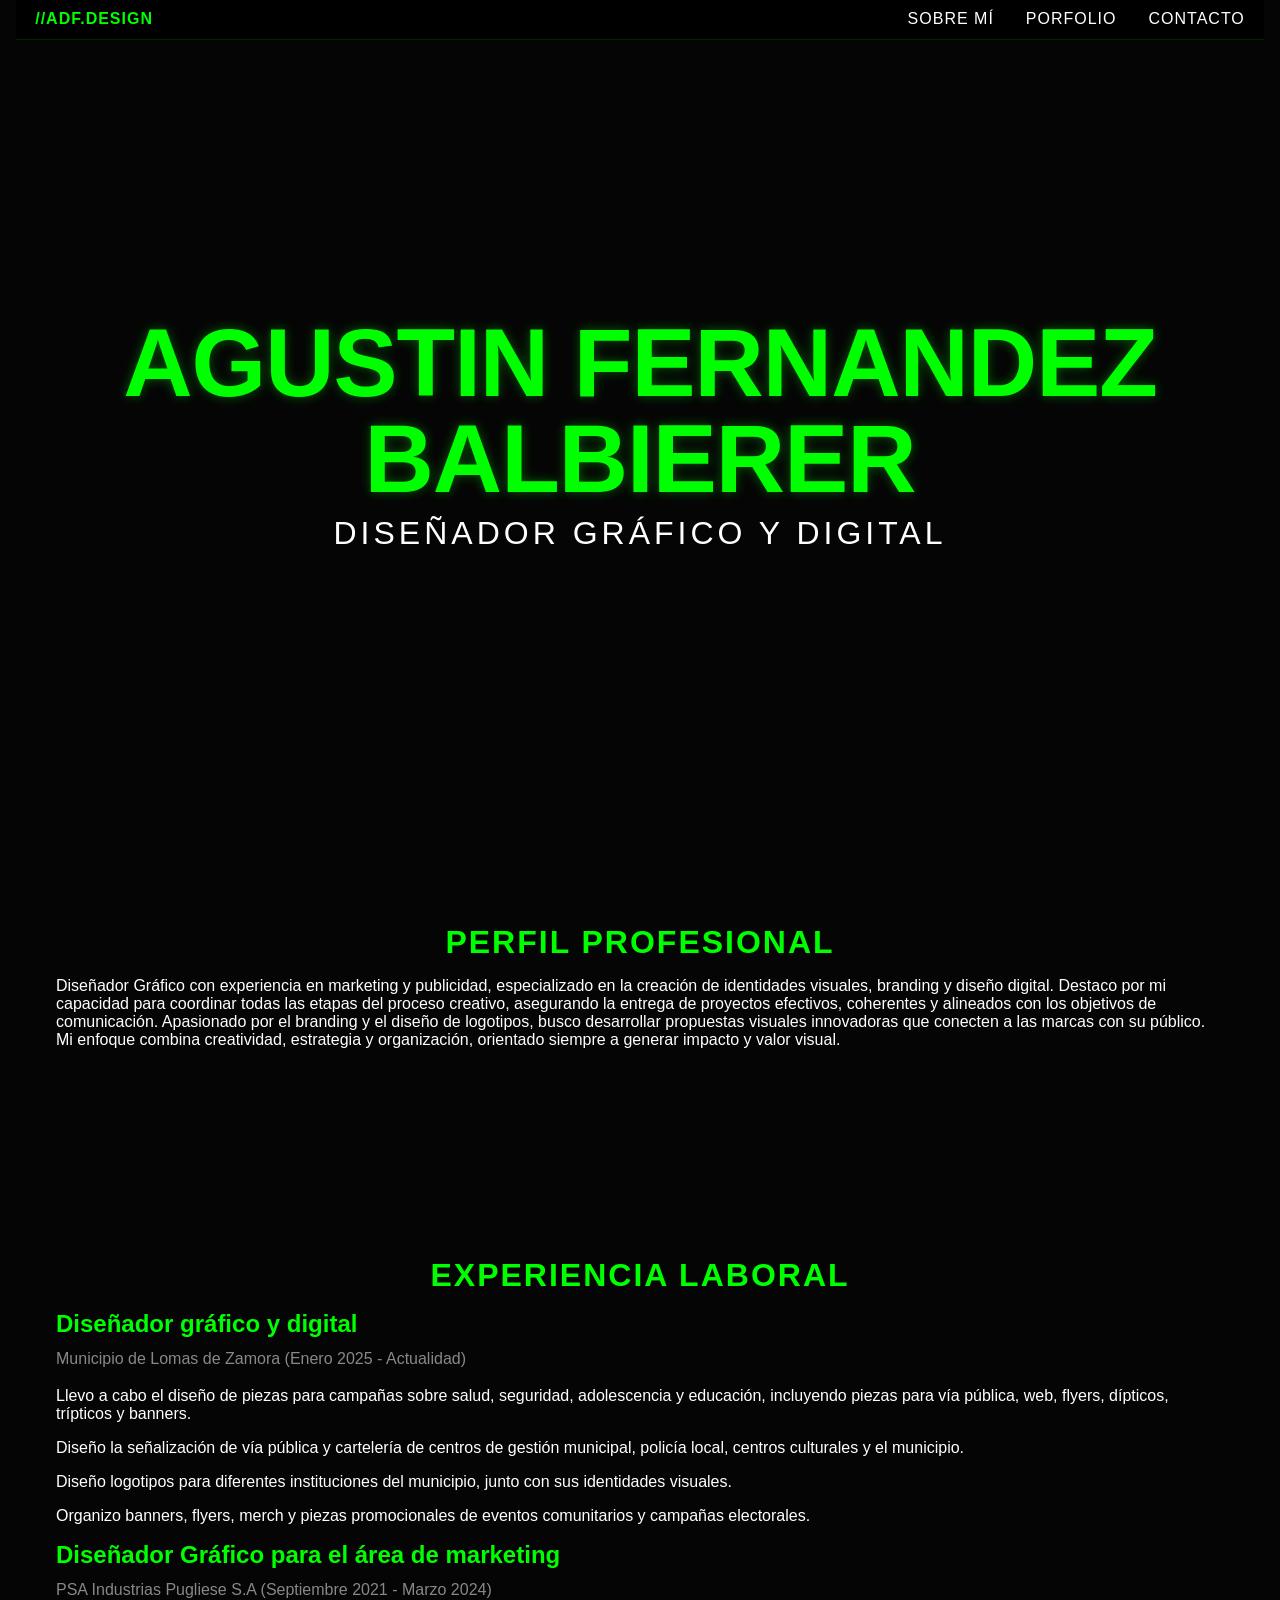
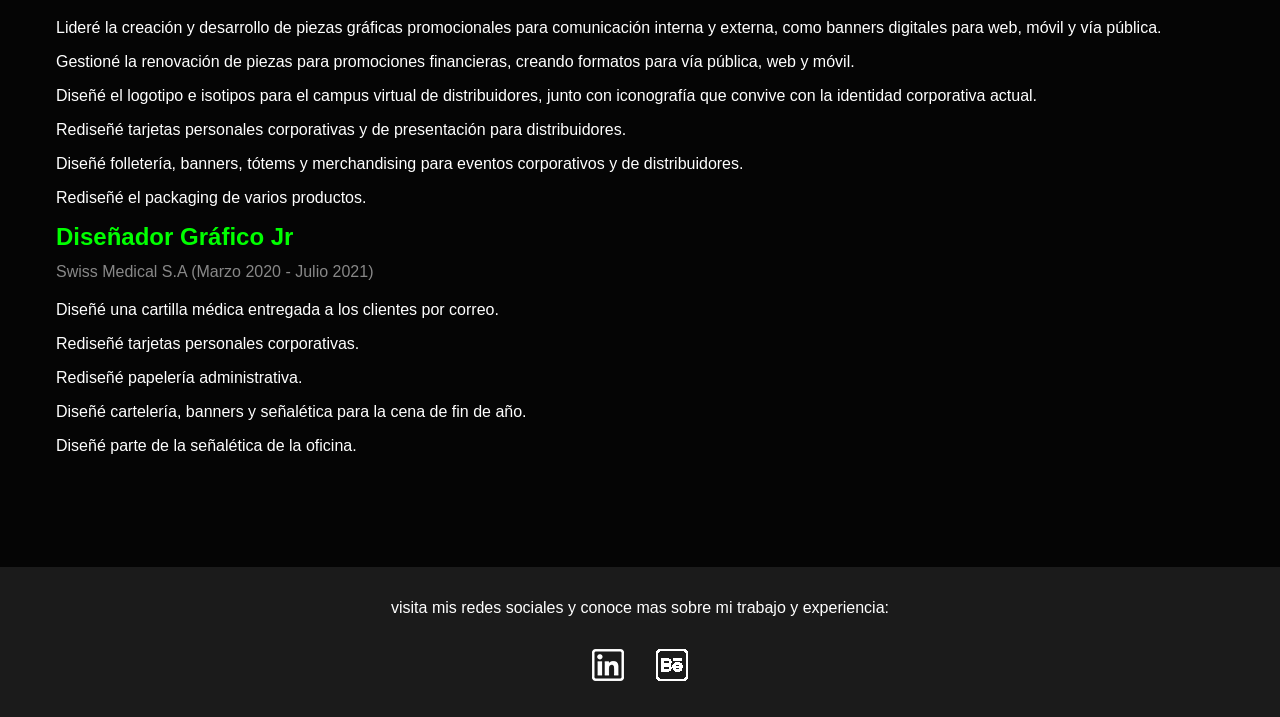
<file: index.html>
<!DOCTYPE html>
<html lang="en">

<head>
    <meta charset="UTF-8">
    <meta name="viewport" content="width=device-width, initial-scale=1.0">
    <title>TP_01_CV_Agus</title>
    <link rel="stylesheet" type="text/css" href="styles.css">
</head>

<body>




    <header class="hero">
        <nav class="navbar">
            <a href="portfolio.html" class="nav-logo">//ADF.DESIGN</a>
            <ul class="nav-menu">
                <li class="nav-item"><a href="index.html">Sobre mí</a></li>
                <li class="nav-item"><a href="galeria.html">Porfolio</a></li>
                <li class="nav-item"><a href="contacto.html">Contacto</a></li>
            </ul>
        </nav>
    </header>

    <main>
        <div class="hero-titulo">
            <h1 class="hero-title">AGUSTIN FERNANDEZ BALBIERER</h1>
            <p class="hero-subtitle">Diseñador Gráfico y Digital</p>
        </div>


        <section class="perfil">
            <h2 id="perfil-title">Perfil profesional</h2>
            <p>Diseñador Gráfico con experiencia en marketing y publicidad, especializado en la creación de identidades
                visuales, branding y diseño digital. Destaco por mi capacidad para coordinar todas las etapas del
                proceso
                creativo, asegurando la entrega de proyectos efectivos, coherentes y alineados con los objetivos de
                comunicación. Apasionado por el branding y el diseño de logotipos, busco desarrollar propuestas visuales
                innovadoras que conecten a las marcas con su público. Mi enfoque combina creatividad, estrategia y
                organización, orientado siempre a generar impacto y valor visual.</p>
        </section>



        <section class="experiencia">
            <h2 id="experiencia-title">Experiencia laboral</h2>

            <article class="experiencia-item">
                <h3>Diseñador gráfico y digital</h3>
                <p>Municipio de Lomas de Zamora (Enero 2025 - Actualidad)</p>
                <ul>
                    <li>Llevo a cabo el diseño de piezas para campañas sobre salud, seguridad, adolescencia y educación,
                        incluyendo piezas para vía pública, web, flyers, dípticos, trípticos y banners.</li>
                    <li>Diseño la señalización de vía pública y cartelería de centros de gestión municipal, policía
                        local, centros culturales y el municipio.</li>
                    <li>Diseño logotipos para diferentes instituciones del municipio, junto con sus identidades
                        visuales.</li>
                    <li>Organizo banners, flyers, merch y piezas promocionales de eventos comunitarios y campañas
                        electorales.</li>
                </ul>
            </article>

            <article class="experiencia-item">
                <h3>Diseñador Gráfico para el área de marketing</h3>
                <p>PSA Industrias Pugliese S.A (Septiembre 2021 - Marzo 2024)</p>
                <ul>
                    <li>Lideré la creación y desarrollo de piezas gráficas promocionales para comunicación interna y
                        externa, como banners digitales para web, móvil y vía pública.</li>
                    <li>Gestioné la renovación de piezas para promociones financieras, creando formatos para vía
                        pública, web y móvil.</li>
                    <li>Diseñé el logotipo e isotipos para el campus virtual de distribuidores, junto con iconografía
                        que convive con la identidad corporativa actual.</li>
                    <li>Rediseñé tarjetas personales corporativas y de presentación para distribuidores.</li>
                    <li>Diseñé folletería, banners, tótems y merchandising para eventos corporativos y de
                        distribuidores.</li>
                    <li>Rediseñé el packaging de varios productos.</li>
                </ul>
            </article>

            <article class="experiencia-item">
                <h3>Diseñador Gráfico Jr</h3>
                <p>Swiss Medical S.A (Marzo 2020 - Julio 2021)</p>
                <ul>
                    <li>Diseñé una cartilla médica entregada a los clientes por correo.</li>
                    <li>Rediseñé tarjetas personales corporativas.</li>
                    <li>Rediseñé papelería administrativa.</li>
                    <li>Diseñé cartelería, banners y señalética para la cena de fin de año.</li>
                    <li>Diseñé parte de la señalética de la oficina.</li>
                </ul>
            </article>
        </section>



    </main>

    <footer>

        <p>visita mis redes sociales y conoce mas sobre mi trabajo y experiencia:</p>
        <ul class="social-links">
            <li>
                <img src="img/linkedin.png" alt="Linkedin">
                <a href="https://www.linkedin.com/in/agustin-fernandez-balbierer-97644518a/"></a>
            </li>
            <li>
                <img src="img/behance.png">
                <a href="https://www.behance.net/agustinbalbier"></a>
            </li>
        </ul>
    </footer>
</body>

</html>
</file>
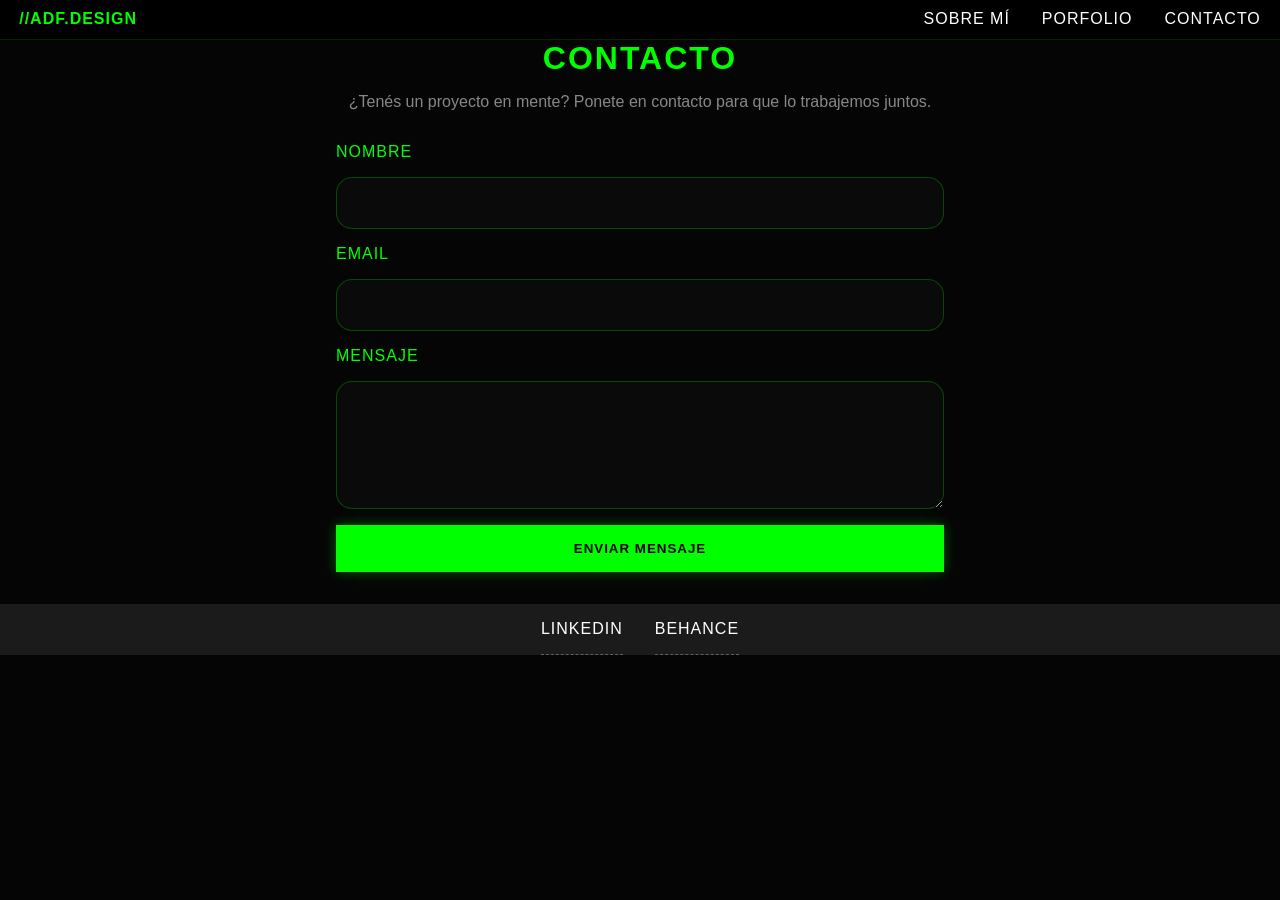
<file: contacto.html>
<!DOCTYPE html>
<html lang="en">

<head>
    <meta charset="UTF-8">
    <meta name="viewport" content="width=device-width, initial-scale=1.0">
    <title>Contacto</title>
    <link rel="stylesheet" type="text/css" href="styles.css">
</head>

<body>

    <header>
        <nav class="navbar">
            <a href="portfolio.html" class="nav-logo">//ADF.DESIGN</a>
            <ul class="nav-menu">
                <li class="nav-item"><a href="index.html">Sobre mí</a></li>
                <li class="nav-item"><a href="galeria.html">Porfolio</a></li>
                <li class="nav-item"><a href="contacto.html">Contacto</a></li>
            </ul>
        </nav>
    </header>

    <main>



        <h2>Contacto</h2>
        <p class="section-desc">¿Tenés un proyecto en mente? Ponete en contacto para que lo trabajemos juntos.</p>

        <div class="contact-container">
            <form class="contact-form" action="#" method="POST">
                <div class="form-group">
                    <label for="name">Nombre</label>
                    <input type="text" id="name" class="form-control" required>
                </div>
                <div class="form-group">
                    <label for="email">Email</label>
                    <input type="email" id="email" class="form-control" required>
                </div>
                <div class="form-group">
                    <label for="message">Mensaje</label>
                    <textarea id="message" class="form-control" required></textarea>
                </div>
                <button type="submit" class="btn-submit">Enviar Mensaje</button>
            </form>
        </div>
    </main>
    <footer>
        <div class="socials-container">
            <a href="https://linkedin.com" class="social-link">LinkedIn</a>
            <a href="https://behance.net" class="social-link">Behance</a>
        </div>
    </footer>
</body>

</html>
</file>
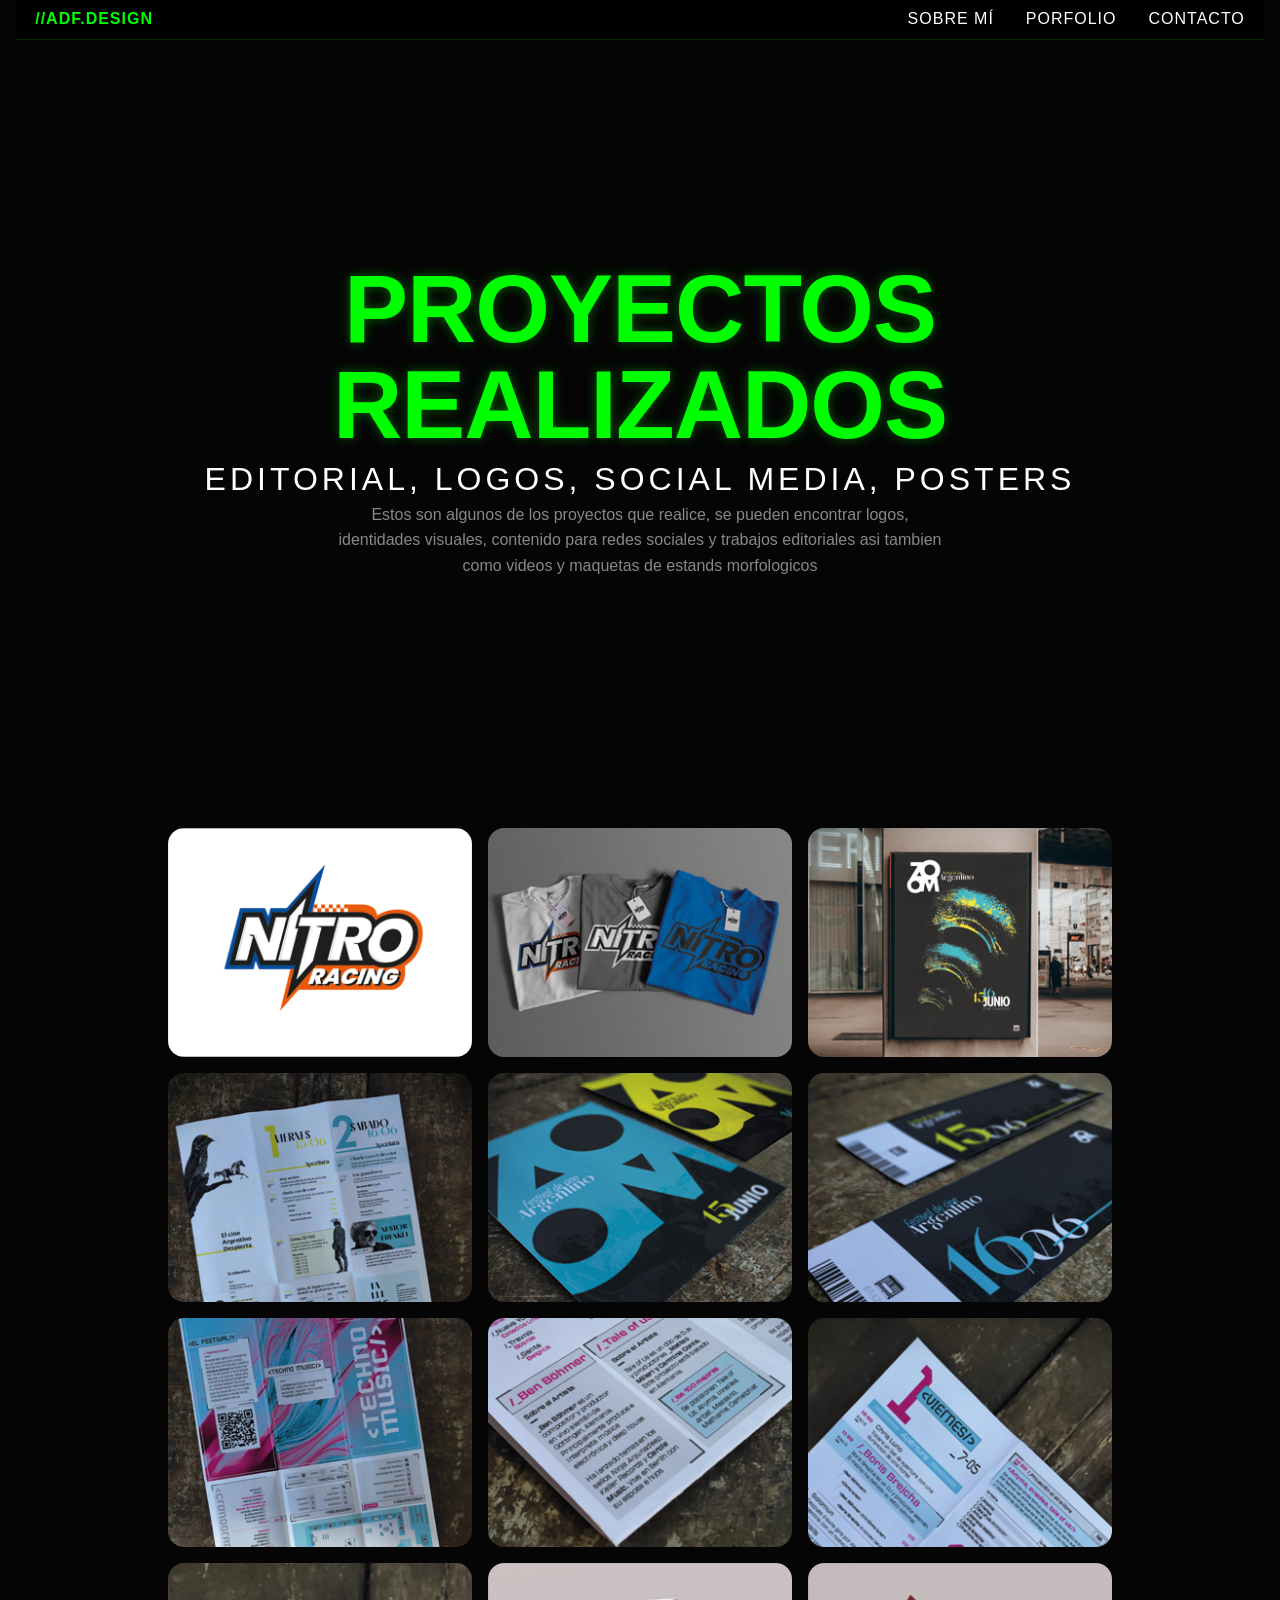
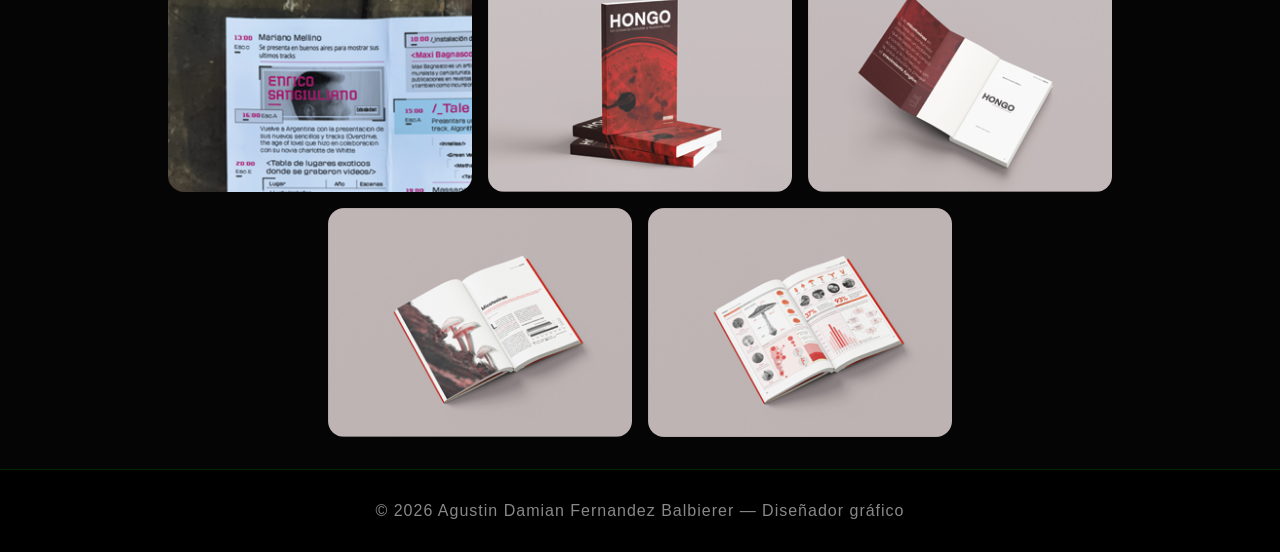
<file: galeria.html>
<!DOCTYPE html>
<html lang="en">

<head>
    <meta charset="UTF-8">
    <meta name="viewport" content="width=device-width, initial-scale=1.0">
    <title>Galería</title>
    <link rel="stylesheet" type="text/css" href="styles.css">
    <link rel="stylesheet" type="text/css" href="Galeria/Galeria/jquery.fancybox.css">
</head>

<body>

    <header class="hero">
        <nav class="navbar">
            <a href="portfolio.html" class="nav-logo">//ADF.DESIGN</a>
            <ul class="nav-menu">
                <li class="nav-item"><a href="index.html">Sobre mí</a></li>
                <li class="nav-item"><a href="galeria.html">Porfolio</a></li>
                <li class="nav-item"><a href="contacto.html">Contacto</a></li>
            </ul>
        </nav>
    </header>

            <div class="hero-titulo">
                <h1 class="hero-title">PROYECTOS REALIZADOS</h1>
                <div class="hero-subtitle">
                    <p>Editorial, logos, social media, posters</p>
                </div>


                <p class="hero-description">Estos son algunos de los proyectos que realice, se pueden encontrar logos,
                    identidades visuales, contenido para redes sociales y trabajos editoriales asi tambien como videos y
                    maquetas de estands morfologicos</p>
            </div>

            <div id="galeria-portadas">
                <a href="img/grande_1.png" data-fancybox="galeria" data-caption="Logo Nitro Racer">
                    <img src="img/chica_1.png" alt="Logo Nitro Racer">
                </a>
                <a href="img/grande_2.png" data-fancybox="galeria" data-caption="Remeras Nitro Racer">
                    <img src="img/chica_2.png" alt="Remeras Nitro Racer">
                </a>
                <a href="img/grande_3.png" data-fancybox="galeria" data-caption="Poster Festival de Cine Argentino">
                    <img src="img/chica_3.png" alt="Poster Festival de Cine Argentino">
                </a>
                <a href="img/grande_4.png" data-fancybox="galeria" data-caption="Triptico Festival de Cine Argentino">
                    <img src="img/chica_4.png" alt="Triptico Festival de Cine Argentino">
                </a>
                <a href="img/grande_5.png" data-fancybox="galeria" data-caption="Revista festival de cine argentino">
                    <img src="img/chica_5.png" alt="Revista festival de cine argentino">
                </a>
                <a href="img/grande_6.png" data-fancybox="galeria" data-caption="Entradas festival de cine argentino">
                    <img src="img/chica_6.png" alt="Entradas festival de cine argentino">
                </a>
                <a href="img/grande_7.png" data-fancybox="galeria"
                    data-caption="Triptico festival de musica electronica">
                    <img src="img/chica_7.png" alt="Triptico festival de musica electronica">
                </a>
                <a href="img/grande_8.png" data-fancybox="galeria"
                    data-caption="Interior festival de musica electronica">
                    <img src="img/chica_8.png" alt="Interior festival de musica electronica">
                </a>
                <a href="img/grande_9.png" data-fancybox="galeria"
                    data-caption="Interior festival de musica electronica">
                    <img src="img/chica_9.png" alt="Interior festival de musica electronica">
                </a>
                <a href="img/grande_10.png" data-fancybox="galeria"
                    data-caption="Interior festival de musica electronica">
                    <img src="img/chica_10.png" alt="Interior festival de musica electronica">
                </a>
                <a href="img/grande_11.png" data-fancybox="galeria"
                    data-caption="Revista hongos un universo invisible a nuestros pies">
                    <img src="img/chica_11.png" alt="Revista hongos un universo invisible a nuestros pies">
                </a>
                <a href="img/grande_12.png" data-fancybox="galeria"
                    data-caption="Interior revista hongos un universo invisible a nuestros pies">
                    <img src="img/chica_12.png" alt="Interior revista hongos un universo invisible a nuestros pies">
                </a>
                <a href="img/grande_13.png" data-fancybox="galeria"
                    data-caption="Nota principal revista hongos un universo invisible a nuestros pies">
                    <img src="img/chica_13.png"
                        alt="Nota principal revista hongos un universo invisible a nuestros pies">
                </a>
                <a href="img/grande_14.png" data-fancybox="galeria"
                    data-caption="Infografia revista hongos un universo invisible a nuestros pies">
                    <img src="img/chica_14.png" alt="Infografia revista hongos un universo invisible a nuestros pies">
                </a>
            </div>

            <script src="Galeria/Galeria/jquery.min.js"></script>
            <script src="Galeria/Galeria/jquery.fancybox.js"></script>
            <script src="Galeria/Galeria/galeria-init.js"></script>

        </main>

        <footer class="footer">
            © 2026 Agustin Damian Fernandez Balbierer — Diseñador gráfico
        </footer>

</body>

</html>
</file>
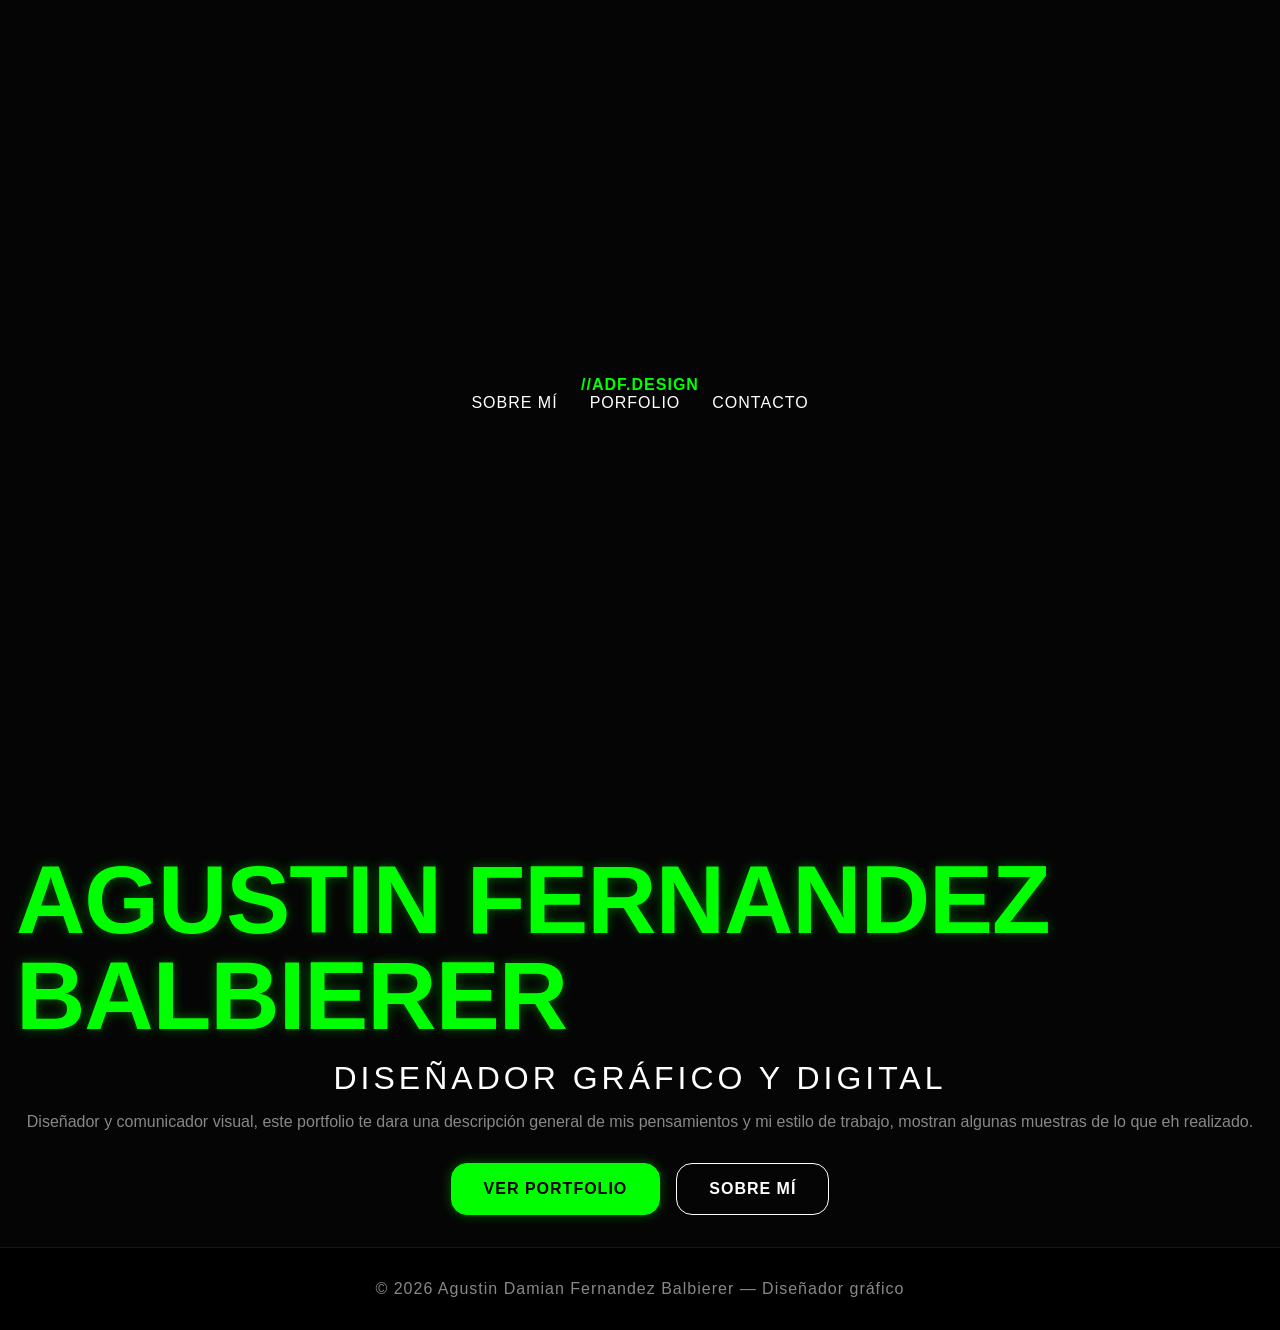
<file: portfolio.html>
<!DOCTYPE html>
<html lang="en">

<head>
    <meta charset="UTF-8">
    <meta name="viewport" content="width=device-width, initial-scale=1.0">
    <title>portfolio</title>
    <link rel="stylesheet" type="text/css" href="styles.css">
</head>

<body>

    <header>

        <nav class="hero-titulo">
            <a href="portfolio.html" class="nav-logo">//ADF.DESIGN</a>
            <ul class="nav-menu">
                <li class="nav-item"><a href="index.html">Sobre mí</a></li>
                <li class="nav-item"><a href="galeria.html">Porfolio</a></li>
                <li class="nav-item"><a href="contacto.html">Contacto</a></li>
            </ul>
        </nav>
    </header>

    <main>

        <article class="presentacion-sobre-mi">
            <h1 class="hero-title">AGUSTIN FERNANDEZ BALBIERER</h1>
            <div class="hero-subtitle">Diseñador Gráfico y Digital</div>
            <p>Diseñador y comunicador visual, este portfolio te dara una descripción general
                de
                mis pensamientos y mi estilo de trabajo, mostran algunas muestras de lo que eh realizado.</p>
            <div class="hero-buttons">
                <a href="galeria.html" class="btn btn-primary">Ver Portfolio</a>
                <a href="index.html" class="btn btn-secondary">Sobre mí</a>
            </div>
        </article>

    </main>
    <footer class="footer">
        © 2026 Agustin Damian Fernandez Balbierer — Diseñador gráfico
    </footer>

</body>

</html>
</file>
<file: styles.css>
﻿:root {
    --bg-color: #050505;
    --card-bg: #0a0a0a;
    --primary: #00ff00;
    --secondary: #ffffff;
    --text-muted: #888888;
    --nav-bg: rgba(0, 0, 0, 0.85);
    --border-glow: 1px solid rgba(0, 255, 0, 0.25);
    --shadow-glow: 0 0 12px rgba(0, 255, 0, 0.35);
    --font-fami: "IBM plex", sans-serif;
    --transition: all 0.4s ease;
}

html {
    font-size: 16px;
}

/* ESTILOS GENERALES */
* {
    box-sizing: border-box;
    margin: 0;
    padding: 0;
    scroll-behavior: smooth;
}

body {
    background-color: var(--bg-color);
    color: var(--secondary);
    font-family: var(--font-fami);
    overflow-x: hidden;
}

.titulo-nombre {
    text-align: center;
    padding: 4rem 1rem;
}

h2 {
    font-size: 2rem;
    color: var(--primary);
    text-align: center;
    margin-bottom: 1rem;
    text-transform: uppercase;
    letter-spacing: 2px;
}

section p {
    margin-top: 0;
    margin-bottom: 1rem;
}

.experiencia .experiencia-item ul li {
    list-style: none;
    margin-bottom: 1rem;
}

.experiencia-item h3 {
    font-size: 1.5rem;
    color: var(--primary);
    margin-bottom: 0.5rem;
}

.experiencia-item p {
    color: var(--text-muted);
    font-size: 1rem;
    line-height: 1.6;
}

.presentacion-sobre-mi .hero-title {
    padding-top: 4rem;
    display: flex;
    flex-direction: column;
    align-items: center;
}

.presentacion-sobre-mi .hero-subtitle {
    display: flex;
    flex-direction: column;
    align-items: center;
}

.presentacion-sobre-mi p {
    display: flex;
    flex-direction: column;
    align-items: center;
    color: var(--text-muted);
    padding-left: 1rem;
    padding-right: 1rem;
}

.presentacion-sobre-mi .hero-buttons {
    display: flex;
    justify-content: center;
    gap: 1rem;
    padding-bottom: 2rem;
    padding-top: 2rem;
}


.section-desc {
    text-align: center;
    color: var(--text-muted);
    margin-bottom: 2rem;
    font-size: 1rem;
    max-width: 38rem;
    /* 600px */
    margin-left: auto;
    margin-right: auto;
}

section {
    padding: 6rem 1rem;
    /* 100px 20px */
    max-width: 75rem;
    /* 1200px */
    margin: 0 auto;
}

footer p {
    margin-top: 2rem;
}

footer {
    background-color: #5050504b;
    display: flex;
    align-items: center;
    flex-direction: column;


}

footer ul {
    display: flex;
    justify-content: center;
    list-style: none;
    gap: 2rem;
    padding: 2rem;
}

/* BARRA DE NAVEGACIÓN */
.navbar {
    top: 0;
    left: 0;
    width: 100%;
    background: var(--nav-bg);
    backdrop-filter: blur(10px);
    -webkit-backdrop-filter: blur(10px);
    border-bottom: 1px solid rgba(0, 255, 0, 0.15);
    display: flex;
    justify-content: space-between;
    align-items: center;
    padding: 0.65rem 1.2rem;
    gap: 1.2rem;
    z-index: 1000;
}

.nav-logo {
    color: var(--primary);
    font-weight: bold;
    text-decoration: none;
    letter-spacing: 1px;
}

.nav-menu {
    display: flex;
    list-style: none;
    gap: 2rem;
}

.nav-item a {
    color: var(--secondary);
    text-decoration: none;
    font-size: 1rem;
    text-transform: uppercase;
    letter-spacing: 1px;
    transition: var(--transition);
}

.nav-item a:hover {
    color: var(--primary);
    text-shadow: 0 0 8px var(--primary);
}

/* HERO SECTION */
.hero {
    position: sticky;
    top: 0;
    display: flex;
    flex-direction: column;
    justify-content: center;
    align-items: center;
    text-align: center;
    padding: 0 1rem;
    /* 20px */
    background: transparent;
    width: 100%;
}

.hero.titulo p {
    display: flex;
    justify-content: center;
}

.hero-title {
    font-size: clamp(2rem, 8vw, 6rem);
    color: var(--primary);
    font-weight: 900;
    letter-spacing: -1px;
    margin-bottom: 1rem;
    /*10px*/
    text-shadow: var(--shadow-glow);
    line-height: 1;
    position: relative;
    white-space: normal;
    overflow-wrap: break-word;
    word-break: normal;
    max-width: 90ch;
    padding: 0 1rem;
}

.hero-title::before {
    content: 'AGUSTIN DAMIAN FERNANDEZ BALBIERER';
    position: absolute;
    top: 0;
    left: 0;
    width: 100%;
    height: 100%;
    background: var(--bg-color);
    clip: rect(0, 0, 0, 0);
}

.hero-subtitle {
    font-size: 2rem;
    color: var(--secondary);
    text-transform: uppercase;
    letter-spacing: 4px;
    margin-bottom: 1rem;
}

.hero-description {
    max-width: 38rem;
    color: var(--text-muted);
    font-size: 1rem;
    line-height: 1.6;
    margin-bottom: 2rem;
}

.hero-titulo {
    display: flex;
    flex-direction: column;
    justify-content: center;
    align-items: center;
    min-height: calc(100vh - 7rem);
    padding: 2rem 1rem;
    text-align: center;
}

.hero-titulo .hero-title,
.hero-titulo .hero-subtitle {
    margin: 0.25rem 0;
}

.hero-buttons {
    display: flex;
    gap: 1rem;
}

.btn {
    padding: 1rem 2rem;
    font-size: 1rem;
    text-transform: uppercase;
    font-weight: 700;
    letter-spacing: 1px;
    text-decoration: none;
    border-radius: 1rem;
    transition: var(--transition);
}

.btn-primary {
    background-color: var(--primary);
    color: #000;
    border: 1px solid var(--primary);
    box-shadow: var(--shadow-glow);
}

.btn-primary:hover {
    background-color: transparent;
    color: var(--primary);
    box-shadow: 0 0 1rem rgba(0, 255, 0, 0.6);
}

.btn-secondary {
    background: transparent;
    color: var(--secondary);
    border: 1px solid var(--secondary);
}

.btn-secondary:hover {
    border-color: var(--primary);
    color: var(--primary);
    box-shadow: var(--shadow-glow);
}



/* CV SECTION */
.cv-section {
    text-align: center;
    background: linear-gradient(180deg, var(--bg-color), #090909, var(--bg-color));
    border-top: 1px solid rgba(0, 255, 0, 0.05);
    border-bottom: 1px solid rgba(0, 255, 0, 0.05);
}

/* GALLERY */
#galeria-portadas {
    display: flex;
    flex-wrap: wrap;
    justify-content: center;
    gap: 1rem;
    max-width: 75rem;
    margin: 0 auto 2rem;
    padding: 0 1rem;
}

#galeria-portadas a {
    display: block;
    max-width: 19rem;
}

#galeria-portadas img {
    width: 100%;
    display: block;
    border-radius: 1rem;
}

.gallery-grid {
    display: flex;
    flex-wrap: wrap;
    gap: 1rem;
}

.gallery-grid .gallery-item {
    flex: 1 1 calc(33.333% - 1rem);
    min-width: 16rem;
}

.gallery-item {
    aspect-ratio: 1;
    background-color: #111;
    border: 1px solid rgba(255, 255, 255, 0.05);
    overflow: hidden;
    position: relative;
    cursor: pointer;
    border-radius: 1rem;
    transition: var(--transition);
}

.gallery-item img {
    width: 100%;
    height: 100%;
    object-fit: cover;
    transition: var(--transition);
    filter: grayscale(30%);
}

.gallery-item:hover {
    border: 1px solid var(--primary);
    box-shadow: var(--shadow-glow);
}

.gallery-item:hover img {
    transform: scale(1.05);
    filter: grayscale(0);
}

/* CONTACT */
.contact-container {
    max-width: 38rem;
    margin: 0 auto;
}

.contact-form {
    display: flex;
    flex-direction: column;
    gap: 1rem;
    margin-bottom: 2rem;
}

.form-group {
    display: flex;
    flex-direction: column;
    gap: 1rem;
}

.form-group label {
    font-size: 1rem;
    text-transform: uppercase;
    letter-spacing: 1px;
    color: var(--primary);
}

.form-control {
    background: var(--card-bg);
    border: var(--border-glow);
    padding: 1rem;
    color: var(--secondary);
    font-family: var(--font-fami);
    font-size: 1rem;
    border-radius: 1rem;
    transition: var(--transition);
}

.form-control:focus {
    outline: none;
    border-color: var(--primary);
    box-shadow: var(--shadow-glow);
}

textarea.form-control {
    resize: vertical;
    min-height: 8rem;
}

.btn-submit {
    background-color: var(--primary);
    color: #000;
    border: none;
    padding: 1rem;
    font-weight: 700;
    text-transform: uppercase;
    letter-spacing: 1px;
    cursor: pointer;
    transition: var(--transition);
    box-shadow: var(--shadow-glow);
}

.btn-submit:hover {
    background-color: #00cc00;
    box-shadow: 0 0 1rem rgba(0, 255, 0, 0.5);
}

.socials-container {
    display: flex;
    justify-content: center;
    gap: 2rem;
    margin-top: 1rem;
}

.social-link {
    color: var(--secondary);
    text-decoration: none;
    font-size: 1rem;
    text-transform: uppercase;
    letter-spacing: 1px;
    border-bottom: 1px dashed rgba(255, 255, 255, 0.3);
    padding-bottom: 1rem;
    transition: var(--transition);
}

.social-link:hover {
    color: var(--primary);
    border-bottom-color: var(--primary);
    text-shadow: 0 0 8px var(--primary);
}

/* FOOTER */
.footer {
    background-color: #000;
    color: var(--text-muted);
    text-align: center;
    padding: 2rem 1rem;
    font-size: 1rem;
    border-top: 1px solid rgba(0, 255, 0, 0.15);
    letter-spacing: 1px;
}

/* RESPONSIVE */
@media (max-width: 62rem) {

    /* 992px */
    .hero-title {
        font-size: 4rem;
    }

    .card {
        flex: 1 1 calc(50% - 2rem);
    }

    .gallery-grid .gallery-item {
        flex: 1 1 calc(50% - 1rem);
    }
}

@media (max-width: 48rem) {

    /* 768px */
    .navbar {
        padding: 1rem;
    }

    .nav-menu {
        display: none;
    }

    .hero-title {
        font-size: clamp(1rem, 9vw, 3rem);
    }

    .hero-subtitle {
        font-size: 1rem;
    }

    .card {
        flex: 1 1 100%;
    }

    .gallery-grid .gallery-item {
        flex: 1 1 100%;
    }

    .hero-buttons {
        flex-direction: column;
        width: 100%;
        max-width: 19rem;
    }

    .btn {
        text-align: center;
    }
}
</file>
